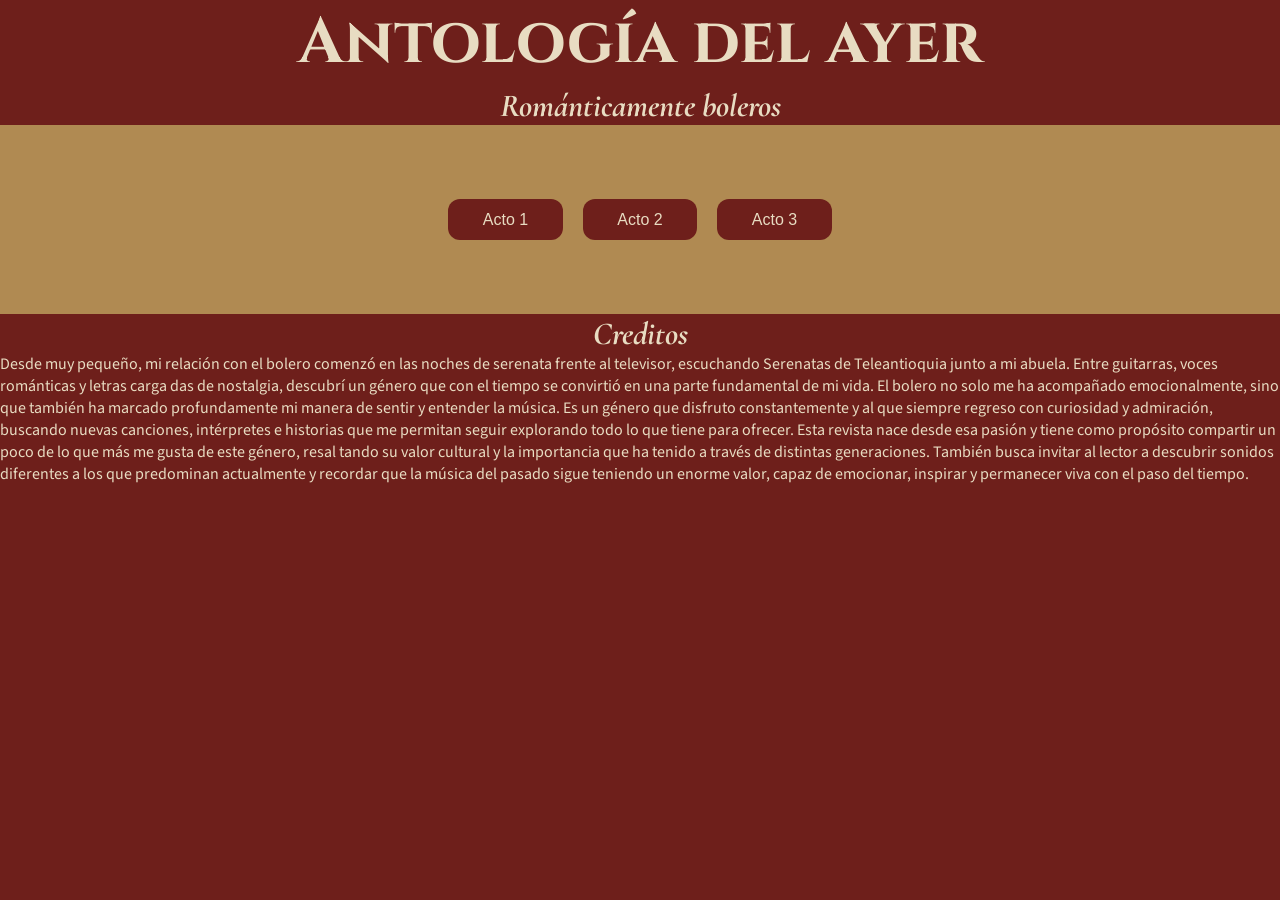
<file: Framework - Final/index.html>
<!DOCTYPE html>
<html lang="es">
<head>
    <meta charset="UTF-8">
    <meta name="viewport" content="width=device-width, initial-scale=1.0">
    <title>Mi sitio web</title>

    <!-- LINK para enlazar los Estilos CSS -->
    <link rel="stylesheet" href="style.css">
    <link rel="preconnect" href="https://fonts.googleapis.com">
<link rel="preconnect" href="https://fonts.gstatic.com" crossorigin>
<link href="https://fonts.googleapis.com/css2?family=Cinzel:wght@400..900&family=Cormorant+Garamond:ital,wght@0,300..700;1,300..700&family=Playfair+Display:ital,wght@0,400..900;1,400..900&family=Source+Sans+3:ital,wght@0,200..900;1,200..900&display=swap" rel="stylesheet">

</head>
<body id="home">

    <!-- Contenido del sitio web visible en el navegador -->
        <h1>Antología del ayer</h1>
        <h2>Románticamente boleros</h2>

        <nav>
            <a href="acto1.html">Acto 1</a>
            <a href="acto2.html">Acto 2</a>
            <a href="acto3.html">Acto 3</a>          
        </nav>
        <h2>Creditos</h2>
        <p>Desde muy pequeño, mi relación con el 
bolero comenzó en las noches de serenata 
frente al televisor, escuchando Serenatas 
de Teleantioquia junto a mi abuela. Entre 
guitarras, voces románticas y letras carga
das de nostalgia, descubrí un género que 
con el tiempo se convirtió en una parte 
fundamental de mi vida. El bolero no solo 
me ha acompañado emocionalmente, sino 
que también ha marcado profundamente 
mi manera de sentir y entender la música. 
Es un género que disfruto constantemente 
y al que siempre regreso con curiosidad y 
admiración, buscando nuevas canciones, 
intérpretes e historias que me permitan 
seguir explorando todo lo que tiene para 
ofrecer. Esta revista nace desde esa pasión y 
tiene como propósito compartir un poco de 
lo que más me gusta de este género, resal
tando su valor cultural y la importancia que 
ha tenido a través de distintas generaciones. 
También busca invitar al lector a descubrir 
sonidos diferentes a los que predominan 
actualmente y recordar que la música del 
pasado sigue teniendo un enorme valor, 
capaz de emocionar, inspirar y permanecer 
viva con el paso del tiempo.</p>
    
</body>
</html>
</file>
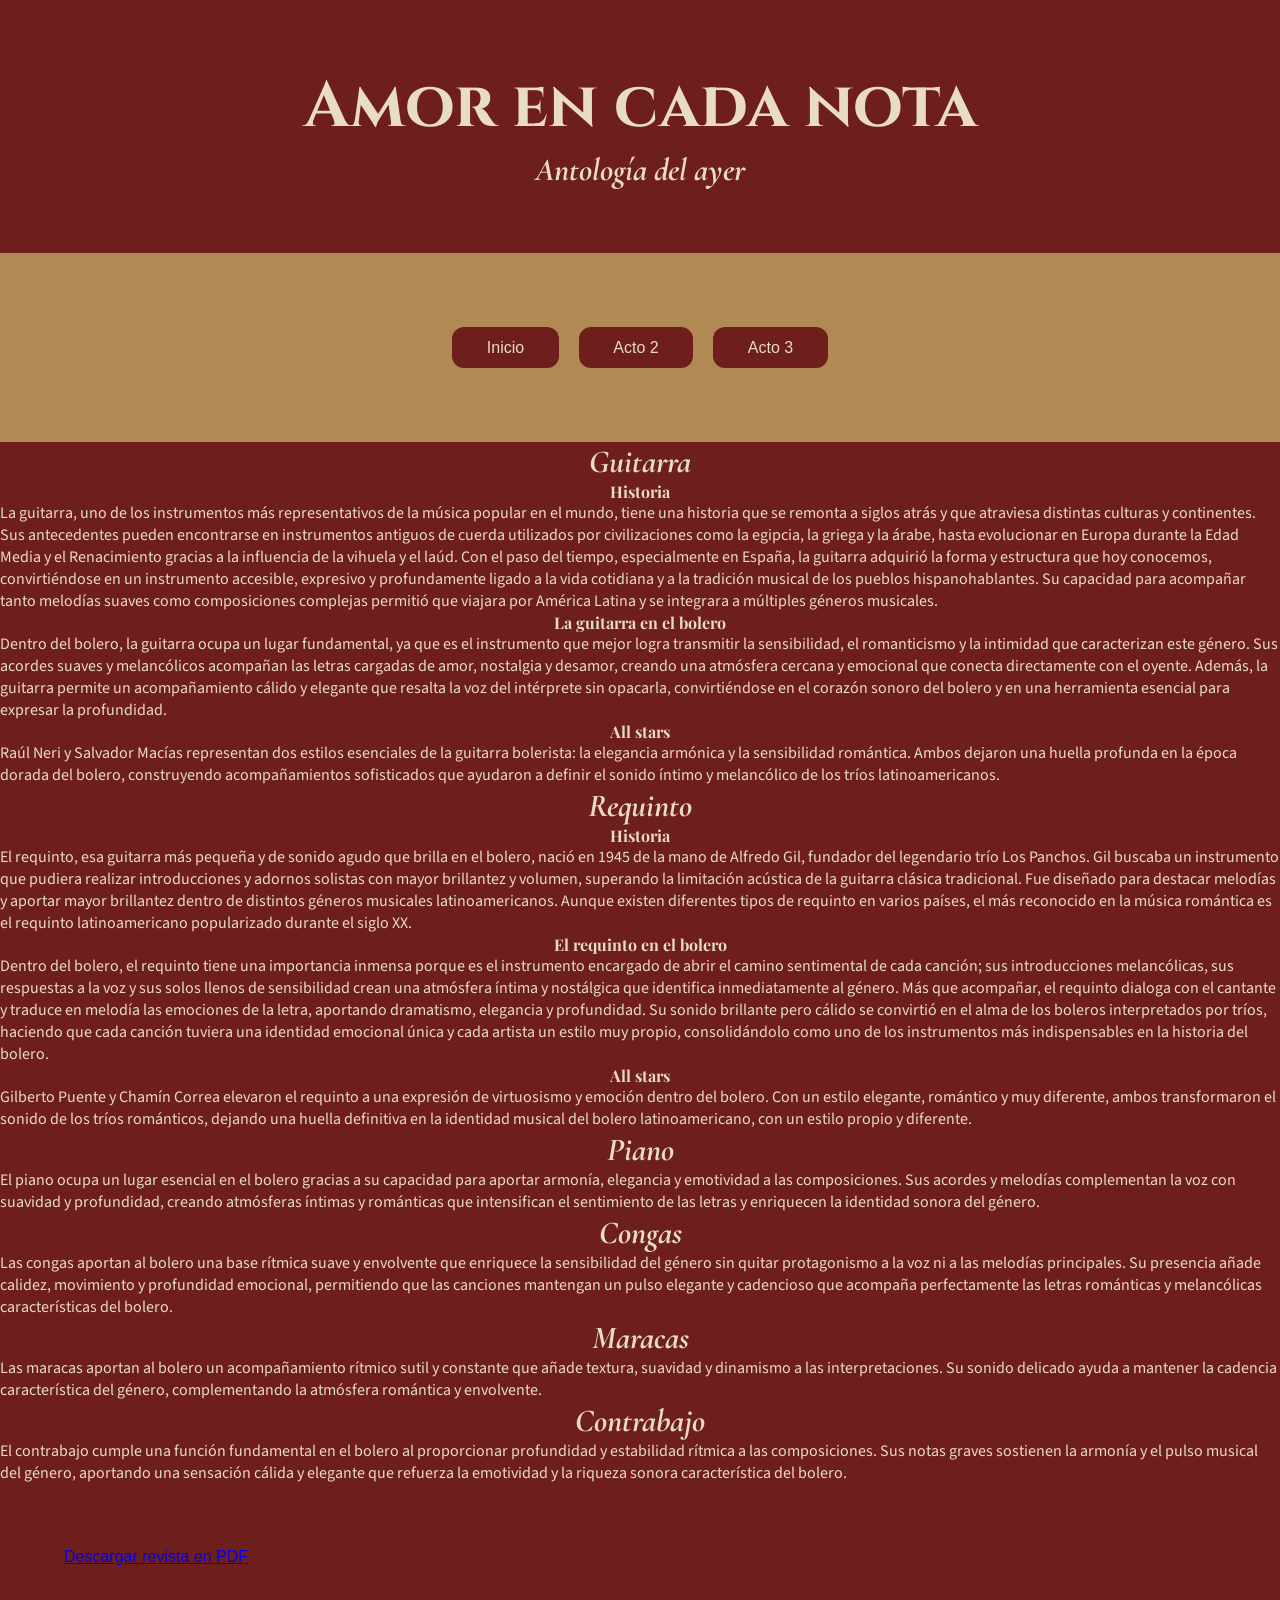
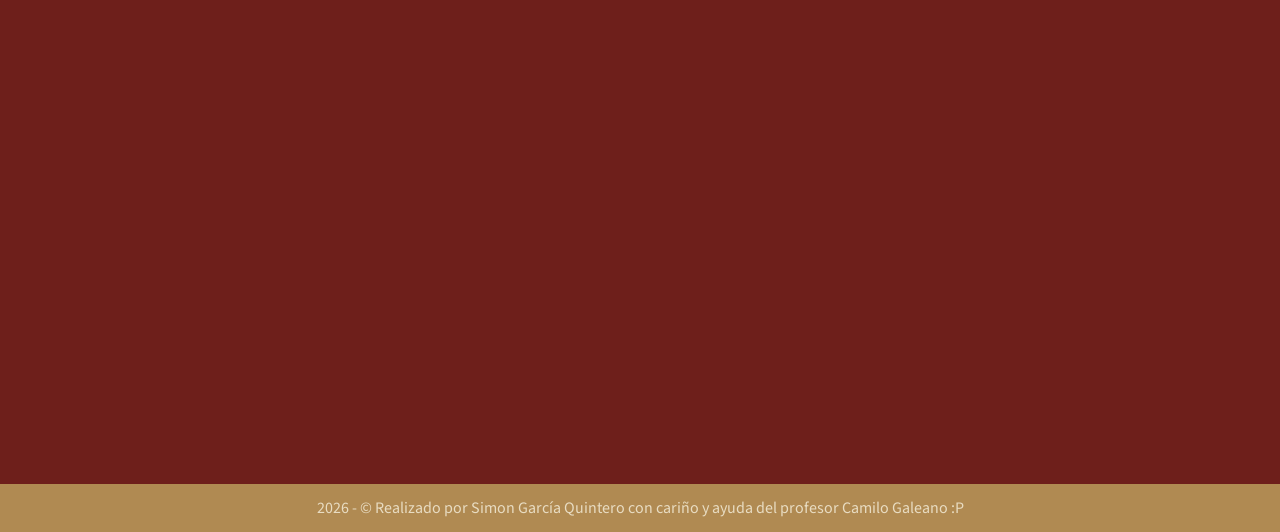
<file: Framework - Final/acto1.html>
<!DOCTYPE html>
<html lang="es">
<head>
    <meta charset="UTF-8">
    <meta name="viewport" content="width=device-width, initial-scale=1.0">
    <title>Aquí va el nombre de la sección</title>

        <!-- LINK para enlazar los Estilos CSS -->
        <link rel="stylesheet" href="style.css">
        <link rel="preconnect" href="https://fonts.googleapis.com">
<link rel="preconnect" href="https://fonts.gstatic.com" crossorigin>
<link href="https://fonts.googleapis.com/css2?family=Cinzel:wght@400..900&family=Cormorant+Garamond:ital,wght@0,300..700;1,300..700&family=Playfair+Display:ital,wght@0,400..900;1,400..900&family=Source+Sans+3:ital,wght@0,200..900;1,200..900&display=swap" rel="stylesheet">

</head>
<body id="sec1">
    <main>

        <!-- En el encabezado (header) va el título del proyecto y el título de la sección -->
        <header>
            <h1>Amor en cada nota</h1>
            <h2>Antología del ayer</h2>
        </header>

        <!-- En la navegación (nav) van los botones de navegación entre las páginas (cada página es una sección) -->
        <nav>
            <a href="index.html">Inicio</a>
            <a href="acto2.html">Acto 2</a>
            <a href="acto3.html">Acto 3</a>          
        </nav>
<h2>Guitarra</h2>
<h3>Historia</h3>
<p>La guitarra, uno de los instrumentos más representativos de la música popular en el mundo, tiene una historia que se remonta a siglos atrás y que atraviesa distintas culturas y continentes. Sus antecedentes pueden encontrarse en instrumentos antiguos de cuerda utilizados por civilizaciones como la egipcia, la griega y la árabe, hasta evolucionar en Europa durante la Edad Media y el Renacimiento gracias a la influencia de la vihuela y el laúd. Con el paso del tiempo, especialmente en España, la guitarra adquirió la forma y estructura que hoy conocemos, convirtiéndose en un instrumento accesible, expresivo y profundamente ligado a la vida cotidiana y a la tradición musical de los pueblos hispanohablantes. Su capacidad para acompañar tanto melodías suaves como composiciones complejas permitió que viajara por América Latina y se integrara a múltiples géneros musicales.</p>
<h3>La guitarra en el bolero</h3>
<p>Dentro del bolero, la guitarra ocupa un lugar fundamental, ya que es el instrumento que mejor logra transmitir la sensibilidad, el romanticismo y la intimidad que caracterizan este género. Sus acordes suaves y melancólicos acompañan las letras cargadas de amor, nostalgia y desamor, creando una atmósfera cercana y emocional que conecta directamente con el oyente. Además, la guitarra permite un acompañamiento cálido y elegante que resalta la voz del intérprete sin opacarla, convirtiéndose en el corazón sonoro del bolero y en una herramienta esencial para expresar la profundidad.</p>
<h3>All stars</h3>
<p>Raúl Neri y Salvador Macías representan dos estilos esenciales de la guitarra bolerista: la elegancia armónica y la sensibilidad romántica. Ambos dejaron una huella profunda en la época dorada del bolero, construyendo acompañamientos sofisticados que ayudaron a definir el sonido íntimo y melancólico de los tríos latinoamericanos.
</p>
<h2>Requinto</h2>
<h3>Historia</h3>
<p>El requinto, esa guitarra más pequeña y de sonido agudo que brilla en el bolero, nació en 1945 de la mano de Alfredo Gil, fundador del legendario trío Los Panchos. Gil buscaba un instrumento que pudiera realizar introducciones y adornos solistas con mayor brillantez y volumen, superando la limitación acústica de la guitarra clásica tradicional. Fue diseñado para destacar melodías y aportar mayor brillantez dentro de distintos géneros musicales latinoamericanos. Aunque existen diferentes tipos de requinto en varios países, el más reconocido en la música romántica es el requinto latinoamericano popularizado durante el siglo XX.</p>
<h3>El requinto en el bolero</h3>
<p> Dentro del bolero, el requinto tiene una importancia inmensa porque es el instrumento encargado de abrir el camino sentimental de cada canción; sus introducciones melancólicas, sus respuestas a la voz y sus solos llenos de sensibilidad crean una atmósfera íntima y nostálgica que identifica inmediatamente al género. Más que acompañar, el requinto dialoga con el cantante y traduce en melodía las emociones de la letra, aportando dramatismo, elegancia y profundidad. Su sonido brillante pero cálido se convirtió en el alma de los boleros interpretados por tríos, haciendo que cada canción tuviera una identidad emocional única y cada artista un estilo muy propio, consolidándolo como uno de los instrumentos más indispensables en la historia del bolero.</p>
<h3>All stars</h3>
<p>Gilberto Puente y Chamín Correa elevaron el requinto a una expresión de virtuosismo y emoción dentro del bolero. Con un estilo elegante, romántico y muy diferente, ambos transformaron el sonido de los tríos románticos, dejando una huella definitiva en la identidad musical del bolero latinoamericano, con un estilo propio y diferente.</p>
<h2>Piano</h2>
<p>El piano ocupa un lugar esencial en el bolero gracias a su capacidad para aportar armonía, elegancia y emotividad a las composiciones. Sus acordes y melodías complementan la voz con suavidad y profundidad, creando atmósferas íntimas y románticas que intensifican el sentimiento de las letras y enriquecen la identidad sonora del género.</p>
<h2>Congas</h2>
<p>Las congas aportan al bolero una base rítmica suave y envolvente que enriquece la sensibilidad del género sin quitar protagonismo a la voz ni a las melodías principales. Su presencia añade calidez, movimiento y profundidad emocional, permitiendo que las canciones mantengan un pulso elegante y cadencioso que acompaña perfectamente las letras románticas y melancólicas características del bolero.</p>
<h2>Maracas</h2>
<p>Las maracas aportan al bolero un acompañamiento rítmico sutil y constante que añade textura, suavidad y dinamismo a las interpretaciones. Su sonido delicado ayuda a mantener la cadencia característica del género, complementando la atmósfera romántica y envolvente.</p>
<h2>Contrabajo</h2>
<p>El contrabajo cumple una función fundamental en el bolero al proporcionar profundidad y estabilidad rítmica a las composiciones. Sus notas graves sostienen la armonía y el pulso musical del género, aportando una sensación cálida y elegante que refuerza la emotividad y la riqueza sonora característica del bolero.</p>

<!-- En el centro (section) van los contenidos de la sección -->
        <section>
            <a href="final final.pdf">Descargar revista en PDF</a>
        </section>

        <!-- En el pie (footer) van los creditos-->
        <footer>
            <p>2026 - © Realizado por Simon García Quintero con cariño y ayuda del profesor Camilo Galeano :P</p>
        </footer>
    </main>
</body>
</html>
</file>
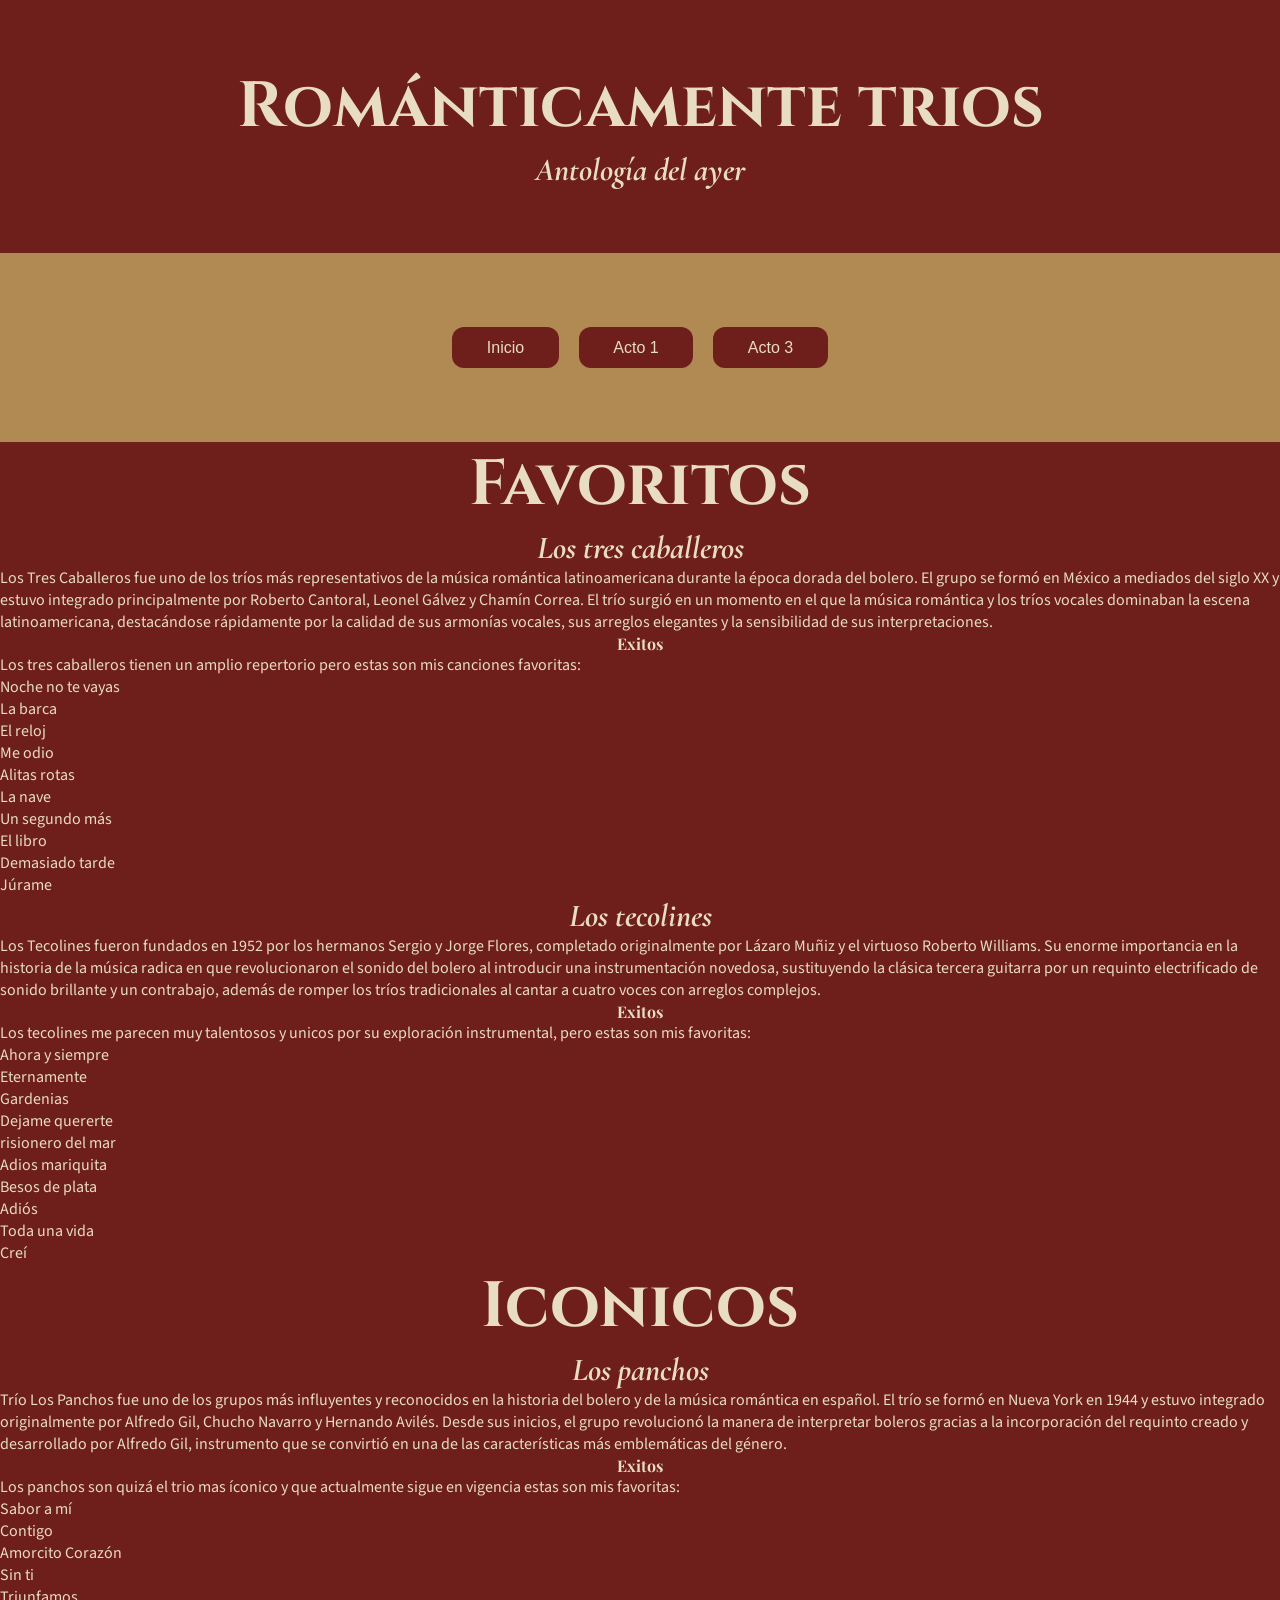
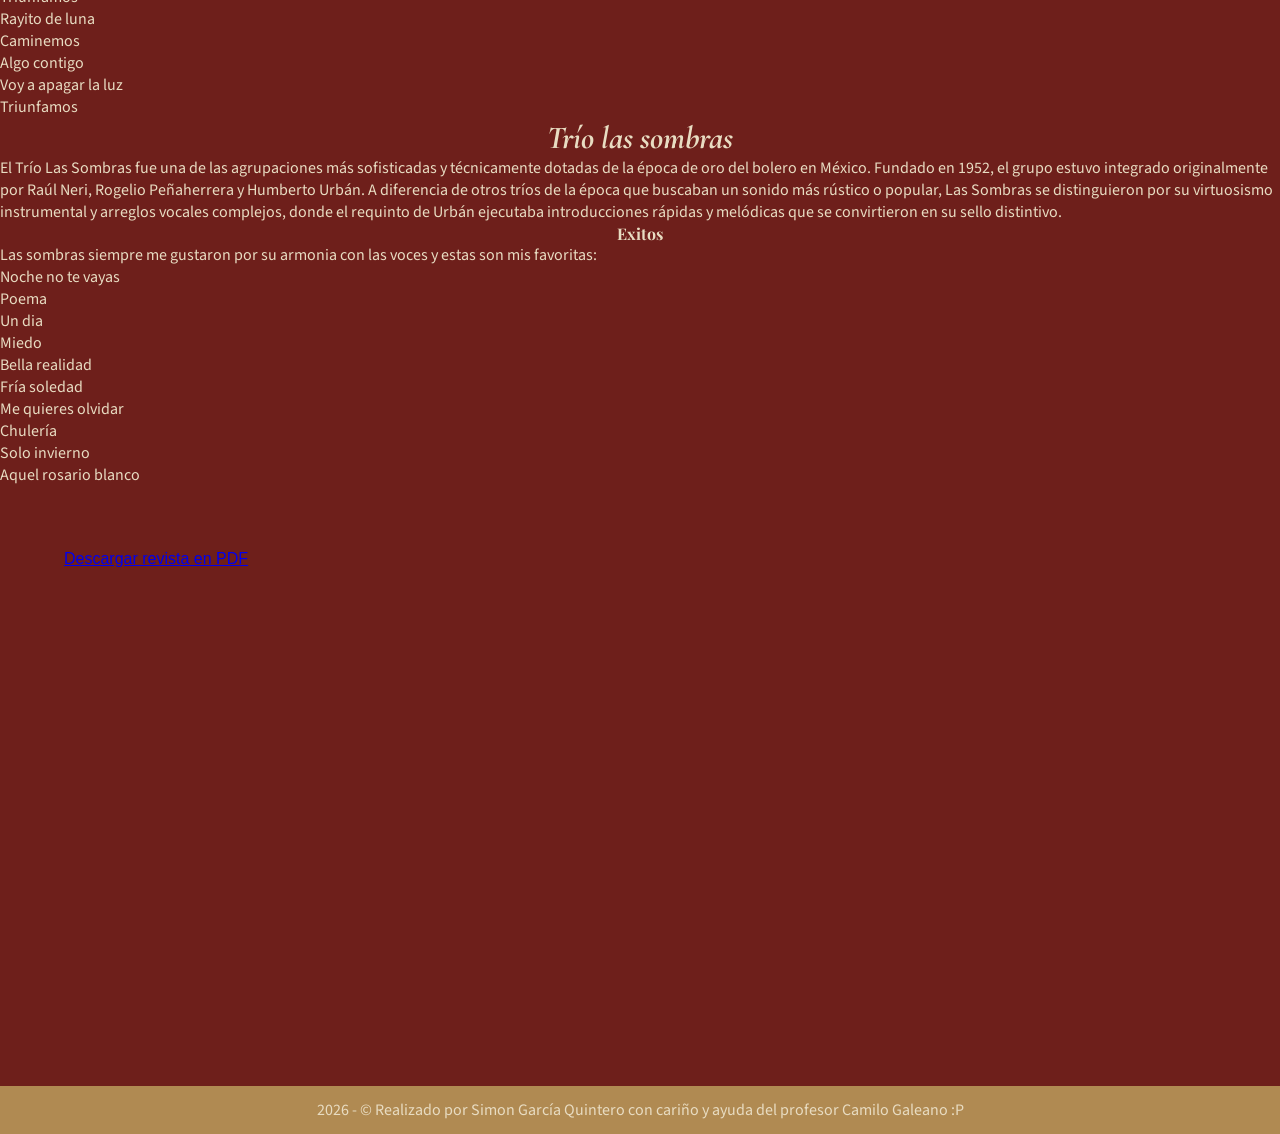
<file: Framework - Final/acto2.html>
<!DOCTYPE html>
<html lang="es">
<head>
    <meta charset="UTF-8">
    <meta name="viewport" content="width=device-width, initial-scale=1.0">
    <title>Aquí va el nombre de la sección</title>

        <!-- LINK para enlazar los Estilos CSS -->
        <link rel="stylesheet" href="style.css">
        <link rel="preconnect" href="https://fonts.googleapis.com">
<link rel="preconnect" href="https://fonts.gstatic.com" crossorigin>
<link href="https://fonts.googleapis.com/css2?family=Cinzel:wght@400..900&family=Cormorant+Garamond:ital,wght@0,300..700;1,300..700&family=Playfair+Display:ital,wght@0,400..900;1,400..900&family=Source+Sans+3:ital,wght@0,200..900;1,200..900&display=swap" rel="stylesheet">

</head>
<body id="sec2">
    <main>

        <!-- En el encabezado (header) va el título del proyecto y el título de la sección -->
        <header>
            <h1>Románticamente trios</h1>
            <h2>Antología del ayer</h2>
        </header>

        <!-- En la navegación (nav) van los botones de navegación entre las páginas (cada página es una sección) -->
        <nav>
            <a href="index.html">Inicio</a>
            <a href="acto1.html">Acto 1</a>
            <a href="acto3.html">Acto 3</a>          
        </nav>
        <h1>Favoritos</h1>
        <h2>Los tres caballeros</h2>
        <p>Los Tres Caballeros fue uno de los tríos más representativos de la música romántica latinoamericana durante la época dorada del bolero. El grupo se formó en México a mediados del siglo XX y estuvo integrado principalmente por Roberto Cantoral, Leonel Gálvez y Chamín Correa. El trío surgió en un momento en el que la música romántica y los tríos vocales dominaban la escena latinoamericana, destacándose rápidamente por la calidad de sus armonías vocales, sus arreglos elegantes y la sensibilidad de sus interpretaciones.</p>
        <h3>Exitos</h3>
        <p>Los tres caballeros tienen un amplio repertorio pero estas son mis canciones favoritas:</p>
    <ol><li>Noche no te vayas</li>
    <li>La barca</li>
    <li>El reloj</li>
    <li>Me odio</li>
    <li>Alitas rotas</li>
    <li>La nave</li>
    <li>Un segundo más</li>
    <li>El libro</li>
    <li>Demasiado tarde</li>
    <li>Júrame</li>
    </ol>
    <h2>Los tecolines</h2>
    <p>Los Tecolines fueron fundados en 1952 por los hermanos Sergio y Jorge Flores, completado originalmente por Lázaro Muñiz y el virtuoso Roberto Williams. Su enorme importancia en la historia de la música radica en que revolucionaron el sonido del bolero al introducir una instrumentación novedosa, sustituyendo la clásica tercera guitarra por un requinto electrificado de sonido brillante y un contrabajo, además de romper los tríos tradicionales al cantar a cuatro voces con arreglos complejos.</p>
    <h3>Exitos</h3>
    <p>Los tecolines me parecen muy talentosos y unicos por su exploración instrumental, pero estas son mis favoritas:</p>
    <ol><li>Ahora y siempre</li>
        <li>Eternamente</li>
        <li>Gardenias</li>
        <li>Dejame quererte</li>
        <li>risionero del mar</li>
        <li>Adios mariquita</li>
        <li>Besos de plata</li>
        <li>Adiós</li>
        <li>Toda una vida</li>
        <li>Creí</li>
    </ol>
    <h1>Iconicos</h1>
    <h2>Los panchos</h2>
    <p>Trío Los Panchos fue uno de los grupos más influyentes y reconocidos en la historia del bolero y de la música romántica en español. El trío se formó en Nueva York en 1944 y estuvo integrado originalmente por Alfredo Gil, Chucho Navarro y Hernando Avilés. Desde sus inicios, el grupo revolucionó la manera de interpretar boleros gracias a la incorporación del requinto creado y desarrollado por Alfredo Gil, instrumento que se convirtió en una de las características más emblemáticas del género.</p>
    <h3>Exitos</h3>
    <p>Los panchos son quizá el trio mas íconico y que actualmente sigue en vigencia estas son mis favoritas:</p>
    <ol><li>Sabor a mí</li>
        <li>Contigo</li>
        <li>Amorcito Corazón</li>
        <li>Sin ti</li>
        <li>Triunfamos</li>
        <li>Rayito de luna</li>
        <li>Caminemos</li>
        <li>Algo contigo</li>
        <li>Voy a apagar la luz</li>
        <li>Triunfamos</li>
    </ol>
    <h2>Trío las sombras</h2>
    <p>El Trío Las Sombras fue una de las agrupaciones más sofisticadas y técnicamente dotadas de la época de oro del bolero en México. Fundado en 1952, el grupo estuvo integrado originalmente por Raúl Neri, Rogelio Peñaherrera y Humberto Urbán. A diferencia de otros tríos de la época que buscaban un sonido más rústico o popular, Las Sombras se distinguieron por su virtuosismo instrumental y arreglos vocales complejos, donde el requinto de Urbán ejecutaba introducciones rápidas y melódicas que se convirtieron en su sello distintivo.</p>
    <h3>Exitos</h3>
    <p>Las sombras siempre me gustaron por su armonia con las voces y estas son mis favoritas:</p>
    <ol><li>Noche no te vayas</li>
        <li>Poema</li>
        <li>Un dia</li>
        <li>Miedo</li>
        <li>Bella realidad</li>
        <li>Fría soledad</li>
        <li>Me quieres olvidar</li>
        <li>Chulería</li>
        <li>Solo invierno</li>
        <li>Aquel rosario blanco</li>
    </ol>

        <!-- En el centro (section) van los contenidos de la sección -->
        <section>
            <a href="final final.pdf">Descargar revista en PDF</a>
        </section>

        <!-- En el pie (footer) van los creditos-->
        <footer>
            <p>2026 - © Realizado por Simon García Quintero con cariño y ayuda del profesor Camilo Galeano :P</p>
        </footer>
    </main>
</body>
</html>
</file>
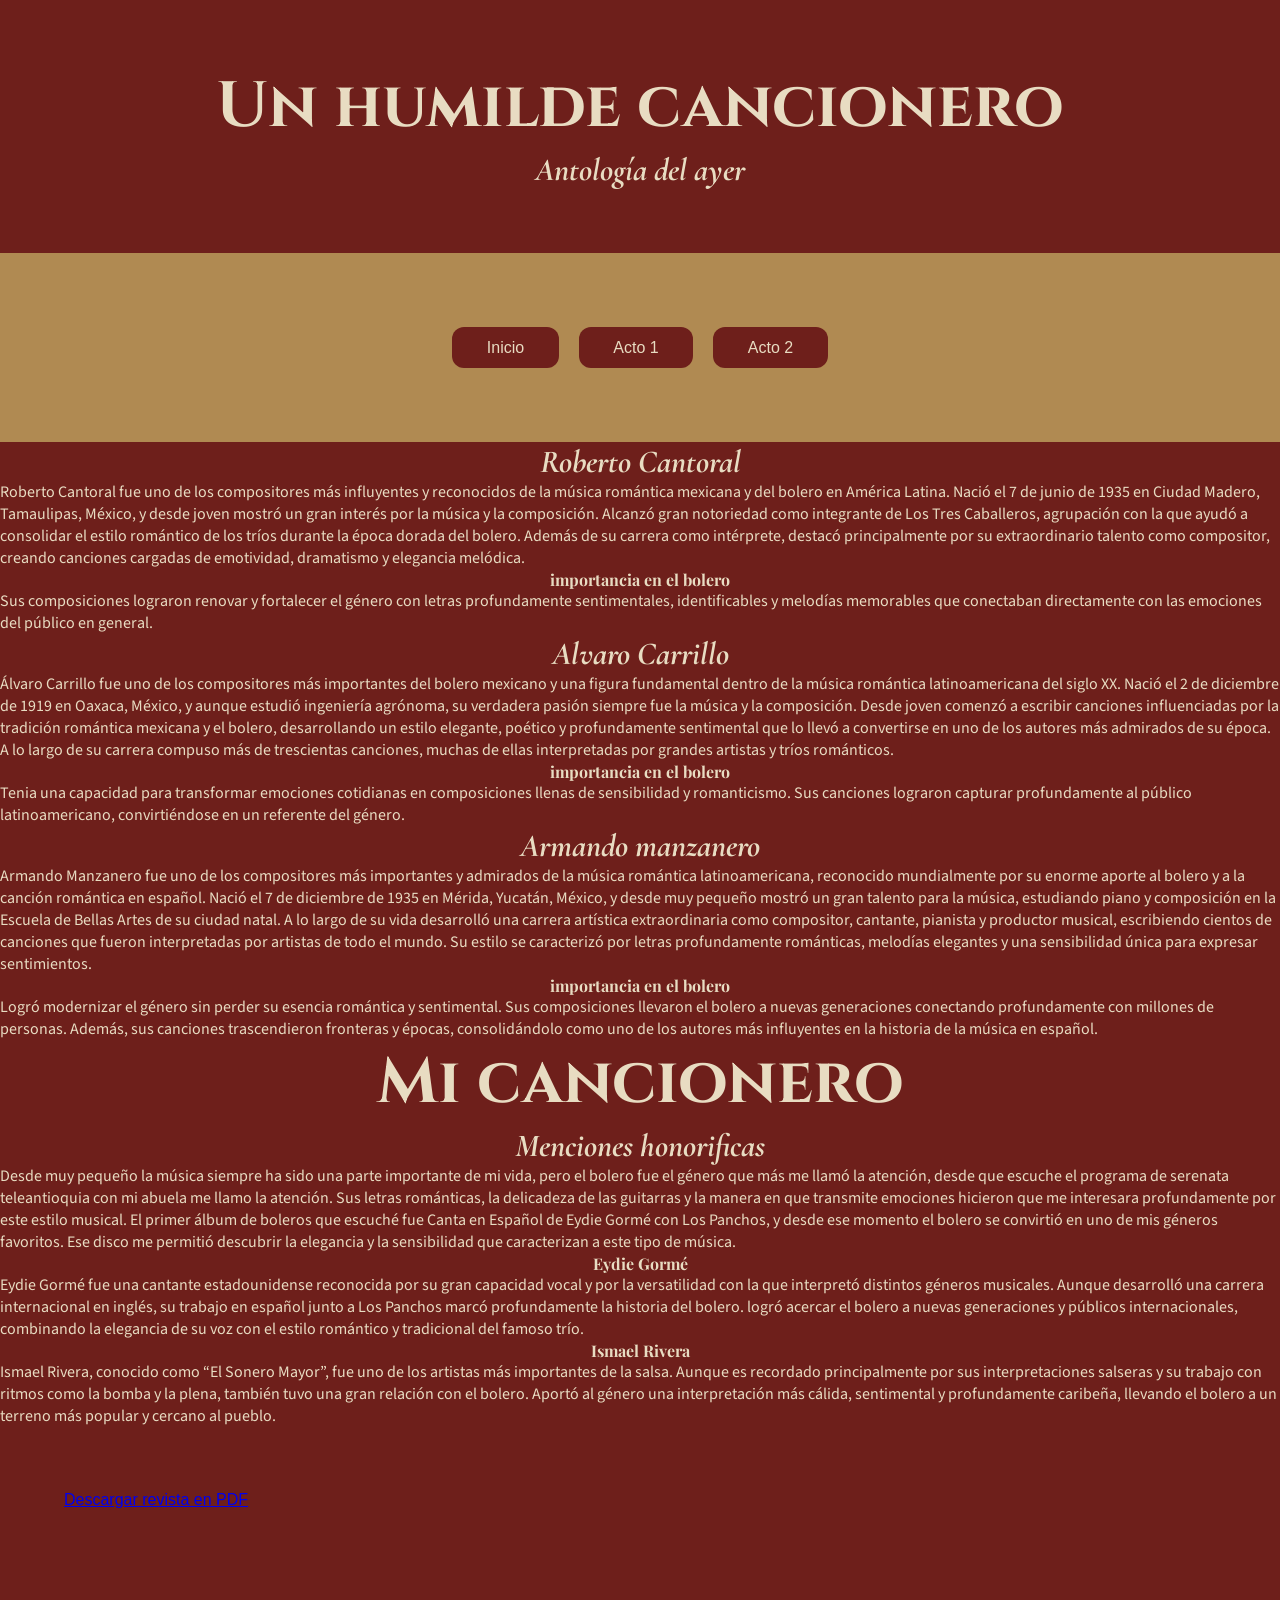
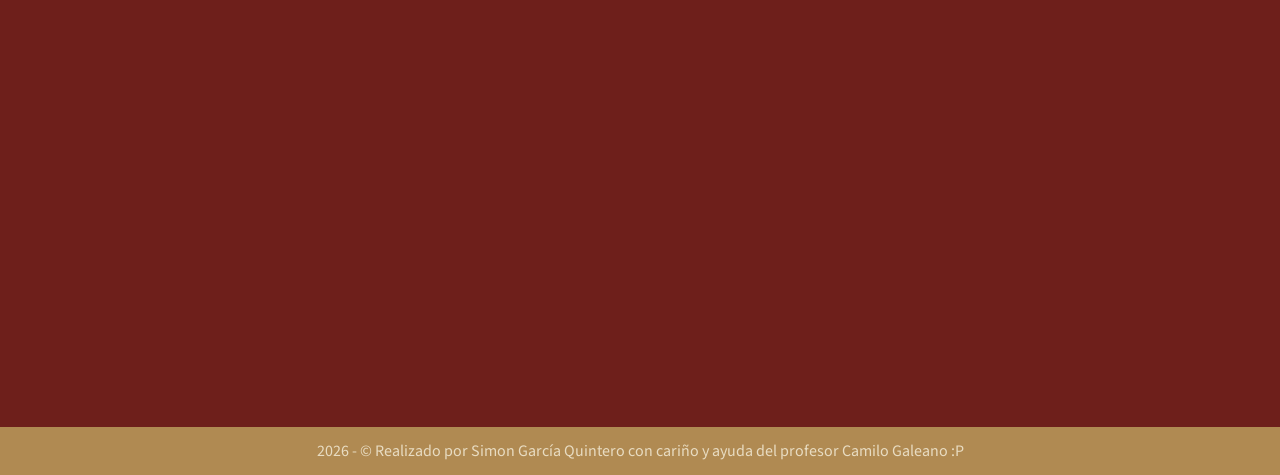
<file: Framework - Final/acto3.html>
<!DOCTYPE html>
<html lang="es">
<head>
    <meta charset="UTF-8">
    <meta name="viewport" content="width=device-width, initial-scale=1.0">
    <title>Aquí va el nombre de la sección</title>

        <!-- LINK para enlazar los Estilos CSS -->
        <link rel="stylesheet" href="style.css">
        <link rel="preconnect" href="https://fonts.googleapis.com">
<link rel="preconnect" href="https://fonts.gstatic.com" crossorigin>
<link href="https://fonts.googleapis.com/css2?family=Cinzel:wght@400..900&family=Cormorant+Garamond:ital,wght@0,300..700;1,300..700&family=Playfair+Display:ital,wght@0,400..900;1,400..900&family=Source+Sans+3:ital,wght@0,200..900;1,200..900&display=swap" rel="stylesheet">

</head>
<body id="sec3">
    <main>

        <!-- En el encabezado (header) va el título del proyecto y el título de la sección -->
        <header>
            <h1>Un humilde cancionero</h1>
            <h2>Antología del ayer</h2>
        </header>

        <!-- En la navegación (nav) van los botones de navegación entre las páginas (cada página es una sección) -->
        <nav>
            <a href="index.html">Inicio</a>
            <a href="acto1.html">Acto 1</a>
            <a href="acto2.html">Acto 2</a>          
        </nav>
        <h2>Roberto Cantoral</h2>
        <p>Roberto Cantoral fue uno de los compositores más influyentes y reconocidos de la música romántica mexicana y del bolero en América Latina. Nació el 7 de junio de 1935 en Ciudad Madero, Tamaulipas, México, y desde joven mostró un gran interés por la música y la composición. Alcanzó gran notoriedad como integrante de Los Tres Caballeros, agrupación con la que ayudó a consolidar el estilo romántico de los tríos durante la época dorada del bolero. Además de su carrera como intérprete, destacó principalmente por su extraordinario talento como compositor, creando canciones cargadas de emotividad, dramatismo y elegancia melódica.</p>
        <h3>importancia en el bolero</h3>
        <p>Sus composiciones lograron renovar y fortalecer el género con letras profundamente sentimentales, identificables y melodías memorables que conectaban directamente con las emociones del público en general.</p>
        <h2>Alvaro Carrillo</h2>
        <p>Álvaro Carrillo fue uno de los compositores más importantes del bolero mexicano y una figura fundamental dentro de la música romántica latinoamericana del siglo XX. Nació el 2 de diciembre de 1919 en Oaxaca, México, y aunque estudió ingeniería agrónoma, su verdadera pasión siempre fue la música y la composición. Desde joven comenzó a escribir canciones influenciadas por la tradición romántica mexicana y el bolero, desarrollando un estilo elegante, poético y profundamente sentimental que lo llevó a convertirse en uno de los autores más admirados de su época. A lo largo de su carrera compuso más de trescientas canciones, muchas de ellas interpretadas por grandes artistas y tríos románticos.</p>
        <h3>importancia en el bolero</h3>
        <p>Tenia una capacidad para transformar emociones cotidianas en composiciones llenas de sensibilidad y romanticismo. Sus canciones lograron capturar profundamente al público latinoamericano, convirtiéndose en un referente del género.</p>
        <h2>Armando manzanero</h2>
        <p>Armando Manzanero fue uno de los compositores más importantes y admirados de la música romántica latinoamericana, reconocido mundialmente por su enorme aporte al bolero y a la canción romántica en español. Nació el 7 de diciembre de 1935 en Mérida, Yucatán, México, y desde muy pequeño mostró un gran talento para la música, estudiando piano y composición en la Escuela de Bellas Artes de su ciudad natal. A lo largo de su vida desarrolló una carrera artística extraordinaria como compositor, cantante, pianista y productor musical, escribiendo cientos de canciones que fueron interpretadas por artistas de todo el mundo. Su estilo se caracterizó por letras profundamente románticas, melodías elegantes y una sensibilidad única para expresar sentimientos.</p>
        <h3>importancia en el bolero</h3>
        <p>Logró modernizar el género sin perder su esencia romántica y sentimental. Sus composiciones llevaron el bolero a nuevas generaciones conectando profundamente con millones de personas. Además, sus canciones trascendieron fronteras y épocas, consolidándolo como uno de los autores más influyentes en la historia de la música en español.</p>
        <h1>Mi cancionero</h1>
        <h2>Menciones honorificas</h2>
        <p>Desde muy pequeño la música siempre ha sido una parte importante de mi vida, pero el bolero fue el género que más me llamó la atención, desde que escuche el programa de serenata teleantioquia con mi abuela me llamo la atención. Sus letras románticas, la delicadeza de las guitarras y la manera en que transmite emociones hicieron que me interesara profundamente por este estilo musical. El primer álbum de boleros que escuché fue Canta en Español de Eydie Gormé con Los Panchos, y desde ese momento el bolero se convirtió en uno de mis géneros favoritos. Ese disco me permitió descubrir la elegancia y la sensibilidad que caracterizan a este tipo de música. </p>
        <h3>Eydie Gormé</h3>
        <p>Eydie Gormé fue una cantante estadounidense reconocida por su gran capacidad vocal y por la versatilidad con la que interpretó distintos géneros musicales. Aunque desarrolló una carrera internacional en inglés, su trabajo en español junto a Los Panchos marcó profundamente la historia del bolero. logró acercar el bolero a nuevas generaciones y públicos internacionales, combinando la elegancia de su voz con el estilo romántico y tradicional del famoso trío. </p>
        <h3>Ismael Rivera</h3>
        <p>Ismael Rivera, conocido como “El Sonero Mayor”, fue uno de los artistas más importantes de la salsa. Aunque es recordado principalmente por sus interpretaciones salseras y su trabajo con ritmos como la bomba y la plena, también tuvo una gran relación con el bolero. Aportó al género una interpretación más cálida, sentimental y profundamente caribeña, llevando el bolero a un terreno más popular y cercano al pueblo. </p>

        <!-- En el centro (section) van los contenidos de la sección -->
        <section>
            <a href="final final.pdf">Descargar revista en PDF</a>
        </section>

        <!-- En el pie (footer) van los creditos-->
        <footer>
            <p>2026 - © Realizado por Simon García Quintero con cariño y ayuda del profesor Camilo Galeano :P</p>
        </footer>
    </main>
</body>
</html>
</file>
<file: Framework - Final/style.css>
/* ------------------------------------- */
/* Reinicio de los estilos para borrar modificaciones del navegador */
/* ------------------------------------- */

*{
    margin: 0;
    padding: 0;
    box-sizing: border-box;
    font-size: 100%;
}

/* ------------------------------------- */
/* Estilos para el HOME */
/* ------------------------------------- */

body{
    background-color: #6E1F1B;
}
p{font-family: "Source Sans 3", sans-serif;
  font-optical-sizing: auto;
  color: #E8DCC2;
}
h1{font-family: cinzel;
    font-size: 48pt;
    text-align: center;
    color: #E8DCC2;
}

h2{
    font-family: "cormorant garamond";
    font-size: 24pt;
    text-align: center;
    font-style: italic;
    color: #E8DCC2;
}
h3{
  font-family: "Playfair Display", serif;
  font-style: normal;
  text-align: center;
  color: #E8DCC2;
}
ol{font-family: "Source Sans 3", sans-serif;
  font-optical-sizing: auto;
  color: #E8DCC2;
}

nav{
    display: flex;
    align-items: center;
    justify-content: center;
}

nav a{
    font-family: Arial, Helvetica, sans-serif;
    font-size: 12pt;
    padding: 1% 3%;
    text-decoration: none;
    color: #E8DCC2;
    background-color: #6E1F1B;
    margin: 10px;
    border-radius: 12px;
}

/* ------------------------------------- */
/* Estilos para las secciones */
/* ------------------------------------- */

main{
    display: grid;
    grid-template-columns: 1fr;
    grid-template-rows: auto;
}

header{
    background-color: #6E1F1B;
    padding: 5%;
}

nav{
    background-color: #B08A52;
    padding: 5%;

}

section{
    font-family: Arial, Helvetica, sans-serif;
    height: 600px; /* Esta propiedad se puede cambiar según el alto del contenido */ 
    background-color: #6E1F1B;
    padding: 5%;
}

footer{
    font-family: Arial, Helvetica, sans-serif;
    background-color: #B08A52;
    padding: 1%;
    text-align: center;
}
</file>
